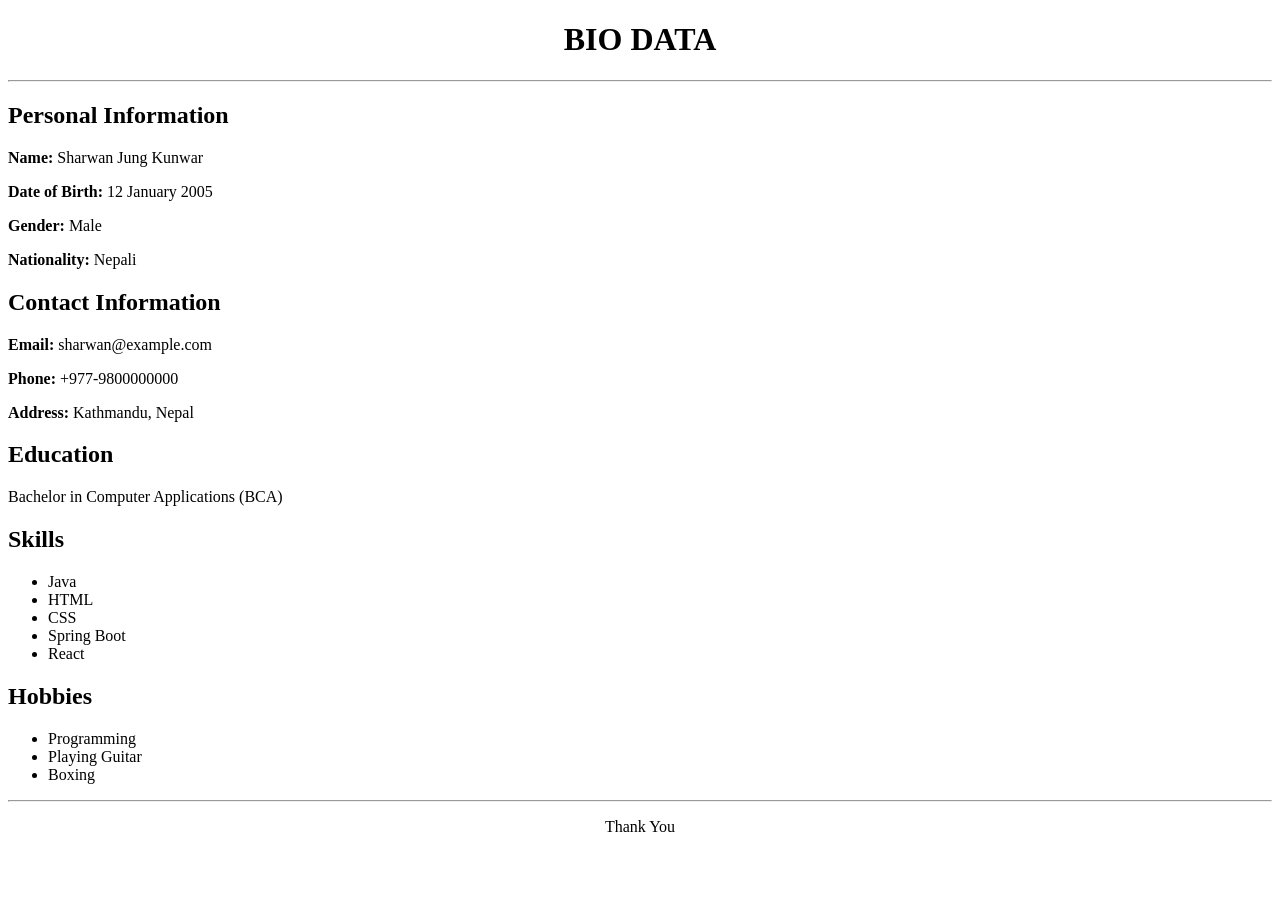
<file: College/labReport3rd/web/lab01/BioData.html>
<!DOCTYPE html>
<html>

<head>
    <title>Bio Data</title>
</head>

<body>

    <h1 align="center">BIO DATA</h1>

    <hr>

    <h2>Personal Information</h2>

    <p><b>Name:</b> Sharwan Jung Kunwar</p>
    <p><b>Date of Birth:</b> 12 January 2005</p>
    <p><b>Gender:</b> Male</p>
    <p><b>Nationality:</b> Nepali</p>

    <h2>Contact Information</h2>

    <p><b>Email:</b> sharwan@example.com</p>
    <p><b>Phone:</b> +977-9800000000</p>
    <p><b>Address:</b> Kathmandu, Nepal</p>

    <h2>Education</h2>

    <p>Bachelor in Computer Applications (BCA)</p>

    <h2>Skills</h2>

    <ul>
        <li>Java</li>
        <li>HTML</li>
        <li>CSS</li>
        <li>Spring Boot</li>
        <li>React</li>
    </ul>

    <h2>Hobbies</h2>

    <ul>
        <li>Programming</li>
        <li>Playing Guitar</li>
        <li>Boxing</li>
    </ul>

    <hr>

    <p align="center">Thank You</p>

</body>

</html>
</file>
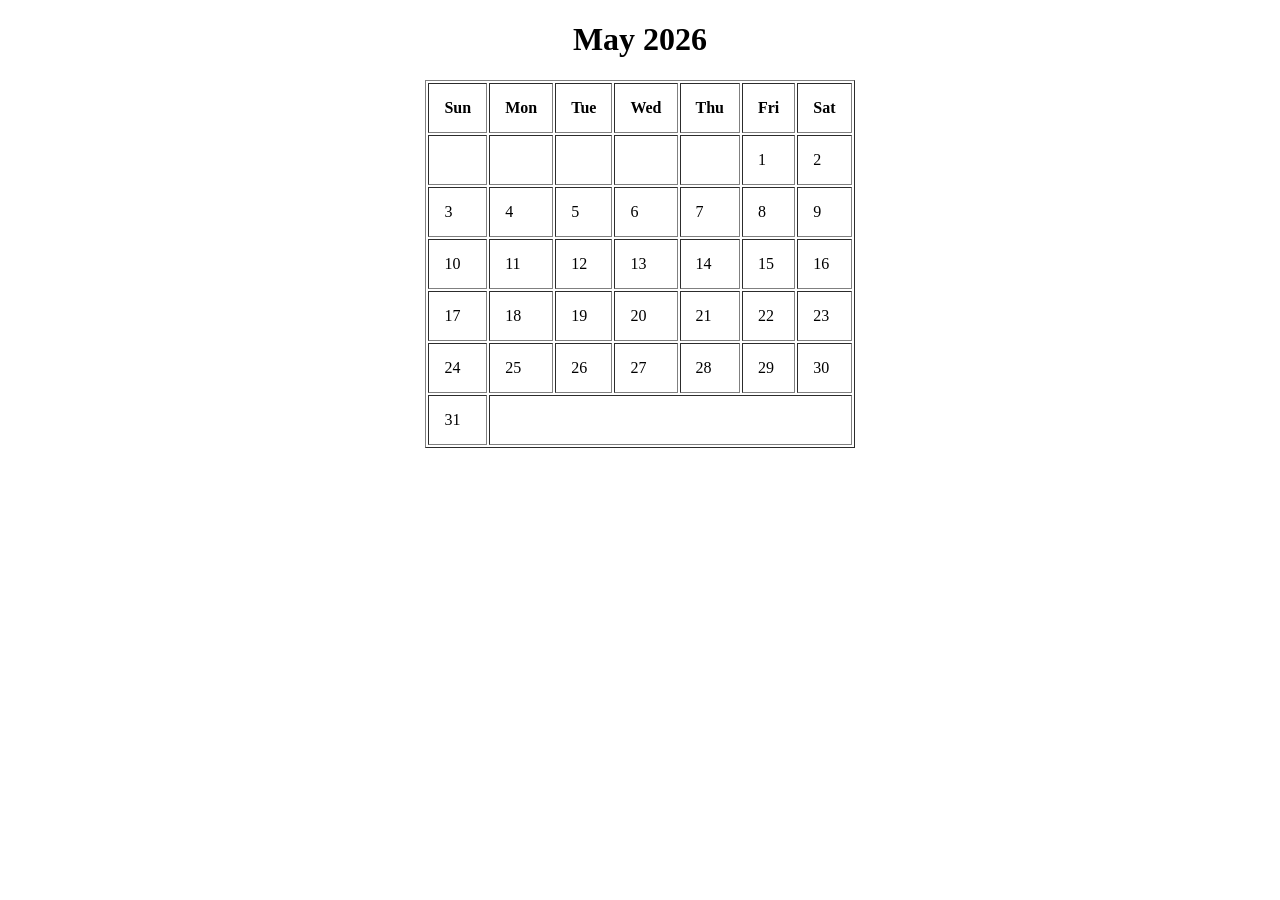
<file: College/labReport3rd/web/lab01/Calender.html>
<!DOCTYPE html>
<html>

<head>
    <title>Calendar</title>
</head>

<body>

    <h1 align="center">May 2026</h1>

    <table border="1" align="center" cellpadding="15">

        <tr>
            <th>Sun</th>
            <th>Mon</th>
            <th>Tue</th>
            <th>Wed</th>
            <th>Thu</th>
            <th>Fri</th>
            <th>Sat</th>
        </tr>

        <tr>
            <td></td>
            <td></td>
            <td></td>
            <td></td>
            <td></td>
            <td>1</td>
            <td>2</td>
        </tr>

        <tr>
            <td>3</td>
            <td>4</td>
            <td>5</td>
            <td>6</td>
            <td>7</td>
            <td>8</td>
            <td>9</td>
        </tr>

        <tr>
            <td>10</td>
            <td>11</td>
            <td>12</td>
            <td>13</td>
            <td>14</td>
            <td>15</td>
            <td>16</td>
        </tr>

        <tr>
            <td>17</td>
            <td>18</td>
            <td>19</td>
            <td>20</td>
            <td>21</td>
            <td>22</td>
            <td>23</td>
        </tr>

        <tr>
            <td>24</td>
            <td>25</td>
            <td>26</td>
            <td>27</td>
            <td>28</td>
            <td>29</td>
            <td>30</td>
        </tr>

        <tr>
            <td>31</td>
            <td colspan="6"></td>
        </tr>

    </table>

</body>

</html>
</file>
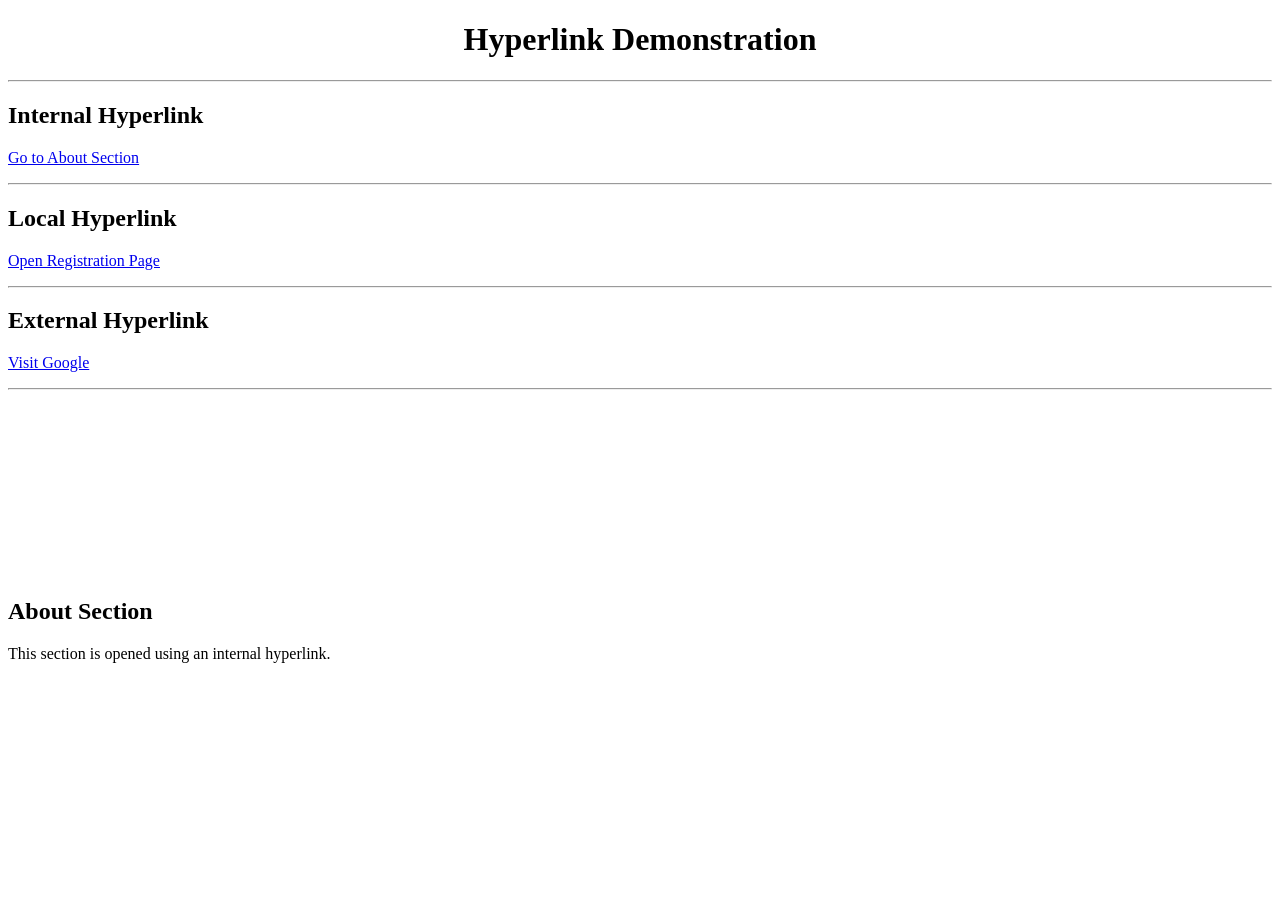
<file: College/labReport3rd/web/lab01/DemonstrationLinks.html>
<!DOCTYPE html>
<html>

<head>
    <title>Hyperlink Demo</title>
</head>

<body>

    <h1 align="center">Hyperlink Demonstration</h1>

    <hr>

    <!-- Internal Hyperlink -->
    <h2>Internal Hyperlink</h2>

    <p>
        <a href="#about">Go to About Section</a>
    </p>

    <hr>

    <!-- Local Hyperlink -->
    <h2>Local Hyperlink</h2>

    <p>
        <a href="registration.html">Open Registration Page</a>
    </p>

    <hr>

    <!-- External Hyperlink -->
    <h2>External Hyperlink</h2>

    <p>
        <a href="https://www.google.com" target="_blank">
            Visit Google
        </a>
    </p>

    <hr><br><br><br><br><br><br><br><br><br><br>

    <!-- About Section -->
    <h2 id="about">About Section</h2>

    <p>
        This section is opened using an internal hyperlink.
    </p>

</body>

</html>
</file>
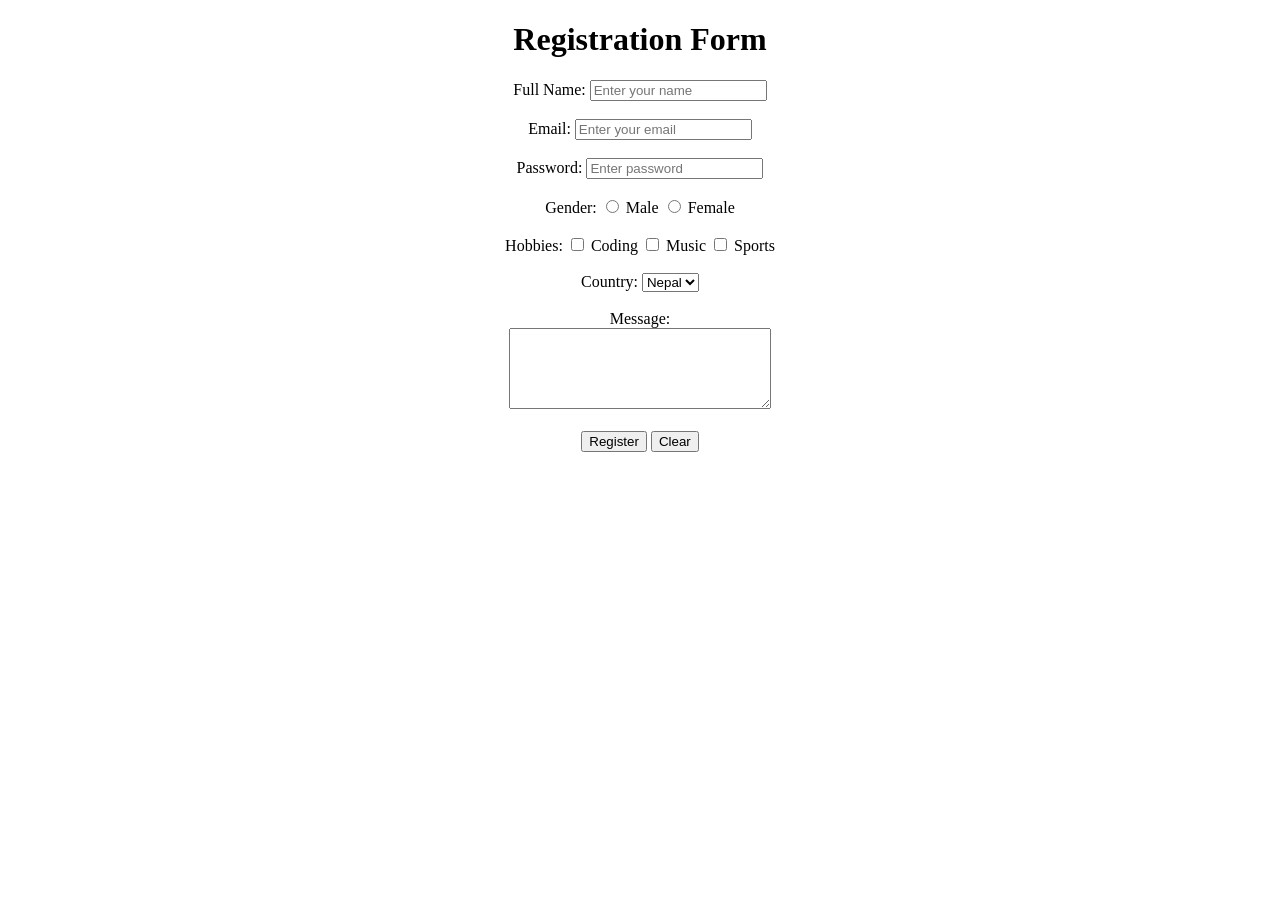
<file: College/labReport3rd/web/lab01/form.html>
<!DOCTYPE html>
<html>

<head>
    <title>Registration Form</title>
</head>

<body>

    <h1 align="center">Registration Form</h1>

    <form align="center">

        <label>Full Name:</label>
        <input type="text" placeholder="Enter your name">
        <br><br>

        <label>Email:</label>
        <input type="email" placeholder="Enter your email">
        <br><br>

        <label>Password:</label>
        <input type="password" placeholder="Enter password">
        <br><br>

        <label>Gender:</label>
        <input type="radio" name="gender"> Male
        <input type="radio" name="gender"> Female
        <br><br>

        <label>Hobbies:</label>
        <input type="checkbox"> Coding
        <input type="checkbox"> Music
        <input type="checkbox"> Sports
        <br><br>

        <label>Country:</label>
        <select>
            <option>Nepal</option>
            <option>India</option>
            <option>USA</option>
        </select>
        <br><br>

        <label>Message:</label>
        <br>
        <textarea rows="5" cols="30"></textarea>
        <br><br>

        <input type="submit" value="Register">
        <input type="reset" value="Clear">

    </form>

</body>

</html>
</file>
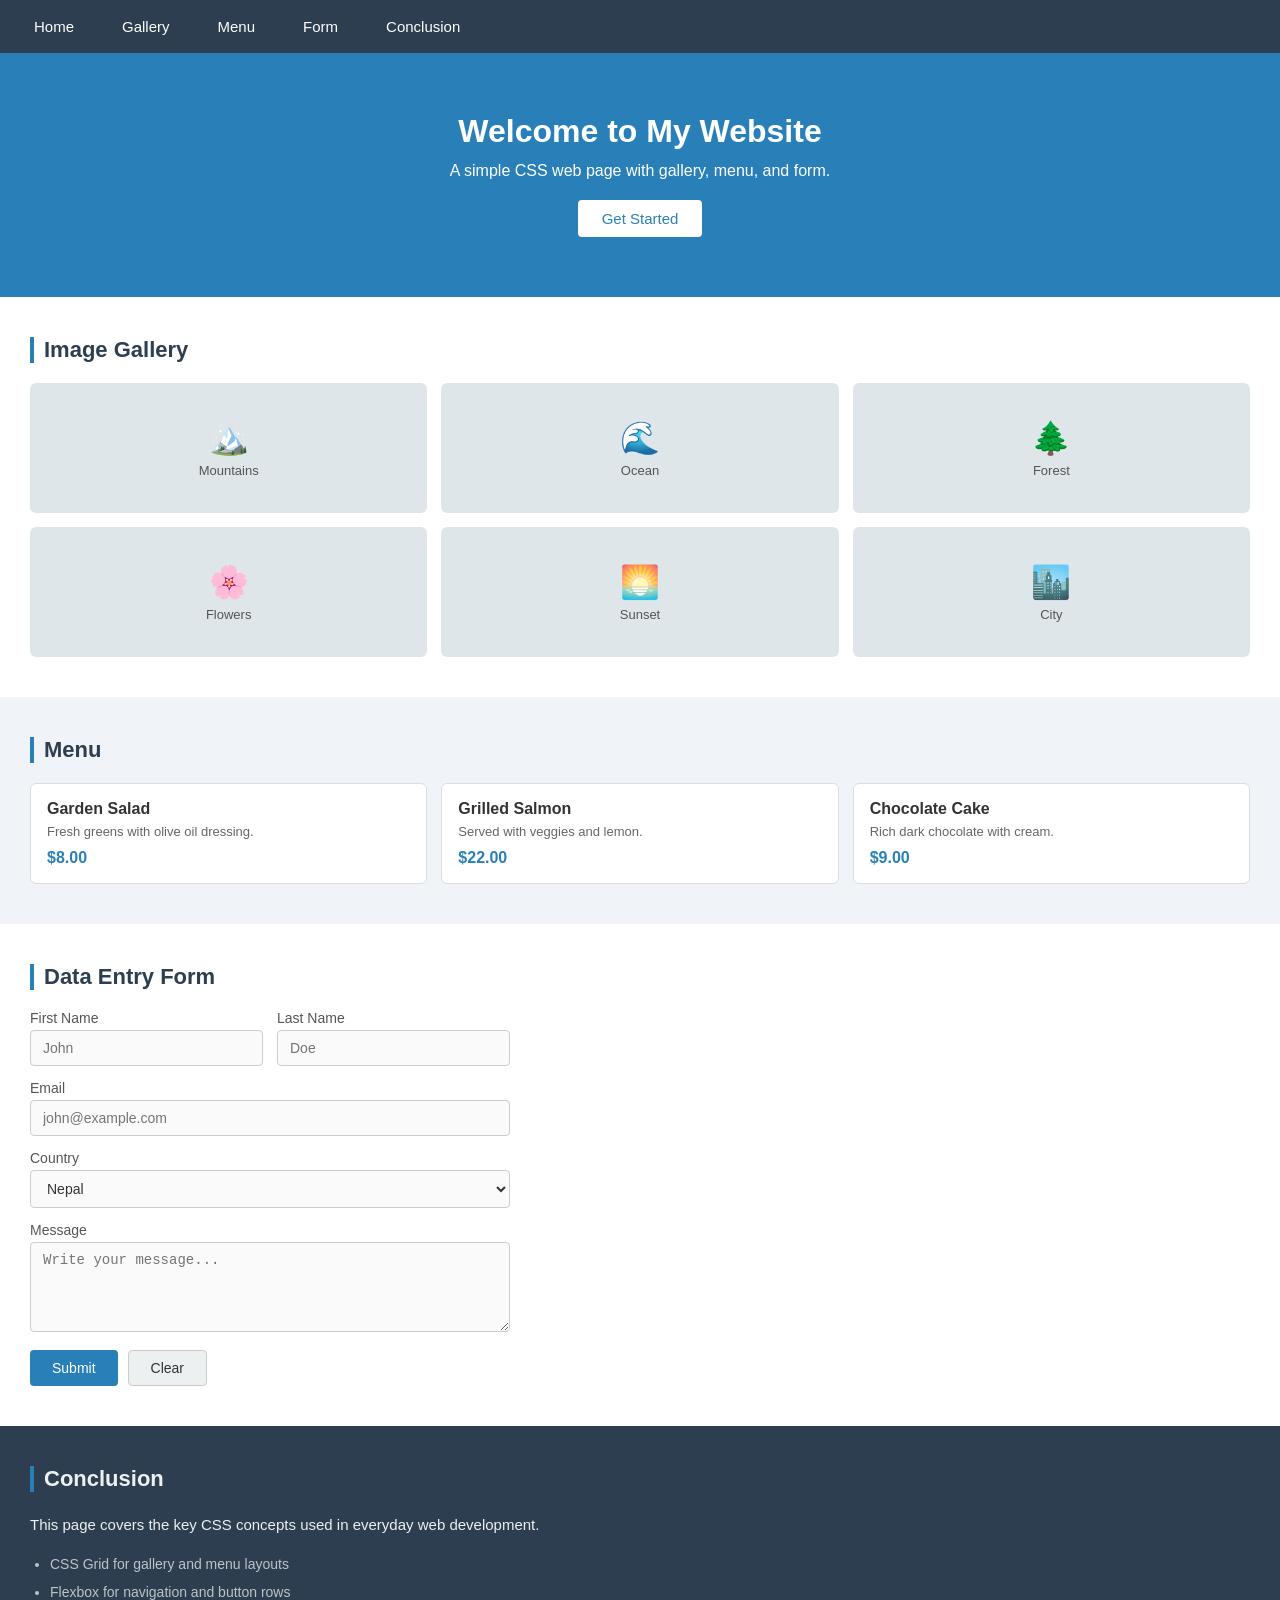
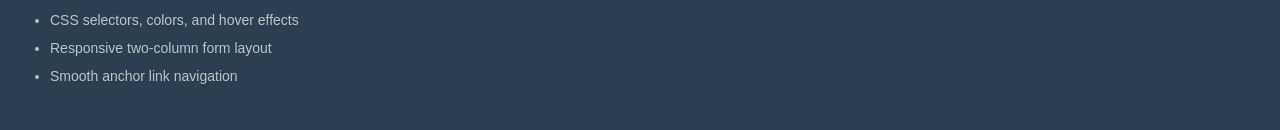
<file: College/labReport3rd/web/lab02/code.html>
<!DOCTYPE html>
<html lang="en">

<head>
    <meta charset="UTF-8">
    <title>CSS Web Page</title>
    <style>
        * {
            margin: 0;
            padding: 0;
            box-sizing: border-box;
        }

        body {
            font-family: Arial, sans-serif;
            background: #f5f5f5;
            color: #333;
        }

        /* ── Navigation Menu ── */
        nav {
            background: #2c3e50;
            padding: 12px 20px;
            display: flex;
            gap: 20px;
            align-items: center;
        }

        nav a {
            color: #fff;
            text-decoration: none;
            font-size: 15px;
            padding: 6px 14px;
            border-radius: 4px;
        }

        nav a:hover {
            background: #1a252f;
        }

        /* ── Home Page ── */
        #home {
            background: #2980b9;
            color: white;
            text-align: center;
            padding: 60px 20px;
        }

        #home h1 {
            font-size: 32px;
            margin-bottom: 12px;
        }

        #home p {
            font-size: 16px;
            margin-bottom: 20px;
        }

        #home button {
            padding: 10px 24px;
            background: white;
            color: #2980b9;
            border: none;
            border-radius: 4px;
            font-size: 15px;
            cursor: pointer;
        }

        #home button:hover {
            background: #ecf0f1;
        }

        /* ── Section wrapper ── */
        section {
            padding: 40px 30px;
        }

        section h2 {
            font-size: 22px;
            margin-bottom: 20px;
            color: #2c3e50;
            border-left: 4px solid #2980b9;
            padding-left: 10px;
        }

        /* ── Image Gallery ── */
        #gallery {
            background: #fff;
        }

        .gallery-grid {
            display: grid;
            grid-template-columns: repeat(3, 1fr);
            gap: 14px;
        }

        .gallery-grid div {
            background: #dfe6e9;
            border-radius: 6px;
            height: 130px;
            display: flex;
            flex-direction: column;
            align-items: center;
            justify-content: center;
            font-size: 32px;
        }

        .gallery-grid span {
            font-size: 13px;
            margin-top: 6px;
            color: #555;
        }

        /* ── Menu ── */
        #menu {
            background: #f0f4f8;
        }

        .menu-grid {
            display: grid;
            grid-template-columns: repeat(3, 1fr);
            gap: 14px;
        }

        .menu-card {
            background: #fff;
            border: 1px solid #ddd;
            border-radius: 6px;
            padding: 16px;
        }

        .menu-card h3 {
            font-size: 16px;
            margin-bottom: 6px;
        }

        .menu-card p {
            font-size: 13px;
            color: #666;
            margin-bottom: 10px;
        }

        .menu-card .price {
            font-weight: bold;
            color: #2980b9;
        }

        /* ── Data Entry Form ── */
        #form-section {
            background: #fff;
        }

        form {
            max-width: 480px;
            display: flex;
            flex-direction: column;
            gap: 14px;
        }

        form label {
            font-size: 14px;
            color: #555;
            margin-bottom: 4px;
            display: block;
        }

        form input,
        form select,
        form textarea {
            width: 100%;
            padding: 9px 12px;
            border: 1px solid #ccc;
            border-radius: 4px;
            font-size: 14px;
            color: #333;
            background: #fafafa;
        }

        form textarea {
            height: 90px;
            resize: vertical;
        }

        .form-row {
            display: grid;
            grid-template-columns: 1fr 1fr;
            gap: 14px;
        }

        .btn-row {
            display: flex;
            gap: 10px;
        }

        .btn-submit {
            padding: 9px 22px;
            background: #2980b9;
            color: white;
            border: none;
            border-radius: 4px;
            font-size: 14px;
            cursor: pointer;
        }

        .btn-submit:hover {
            background: #1f6f9c;
        }

        .btn-clear {
            padding: 9px 22px;
            background: #ecf0f1;
            color: #333;
            border: 1px solid #ccc;
            border-radius: 4px;
            font-size: 14px;
            cursor: pointer;
        }

        /* ── Conclusion ── */
        #conclusion {
            background: #2c3e50;
            color: #ecf0f1;
        }

        #conclusion h2 {
            color: #ecf0f1;
            border-left-color: #2980b9;
        }

        #conclusion p {
            font-size: 15px;
            margin-bottom: 12px;
            line-height: 1.7;
        }

        #conclusion ul {
            padding-left: 20px;
            line-height: 2;
            font-size: 14px;
            color: #bdc3c7;
        }
    </style>
</head>

<body>

    <!-- Navigation Menu -->
    <nav>
        <a href="#home">Home</a>
        <a href="#gallery">Gallery</a>
        <a href="#menu">Menu</a>
        <a href="#form-section">Form</a>
        <a href="#conclusion">Conclusion</a>
    </nav>

    <!-- Home Page -->
    <div id="home">
        <h1>Welcome to My Website</h1>
        <p>A simple CSS web page with gallery, menu, and form.</p>
        <button onclick="document.getElementById('gallery').scrollIntoView()">Get Started</button>
    </div>

    <!-- Image Gallery -->
    <section id="gallery">
        <h2>Image Gallery</h2>
        <div class="gallery-grid">
            <div>🏔️ <span>Mountains</span></div>
            <div>🌊 <span>Ocean</span></div>
            <div>🌲 <span>Forest</span></div>
            <div>🌸 <span>Flowers</span></div>
            <div>🌅 <span>Sunset</span></div>
            <div>🏙️ <span>City</span></div>
        </div>
    </section>

    <!-- Menu -->
    <section id="menu">
        <h2>Menu</h2>
        <div class="menu-grid">
            <div class="menu-card">
                <h3>Garden Salad</h3>
                <p>Fresh greens with olive oil dressing.</p>
                <span class="price">$8.00</span>
            </div>
            <div class="menu-card">
                <h3>Grilled Salmon</h3>
                <p>Served with veggies and lemon.</p>
                <span class="price">$22.00</span>
            </div>
            <div class="menu-card">
                <h3>Chocolate Cake</h3>
                <p>Rich dark chocolate with cream.</p>
                <span class="price">$9.00</span>
            </div>
        </div>
    </section>

    <!-- Data Entry Form -->
    <section id="form-section">
        <h2>Data Entry Form</h2>
        <form onsubmit="return false">
            <div class="form-row">
                <div>
                    <label>First Name</label>
                    <input type="text" placeholder="John">
                </div>
                <div>
                    <label>Last Name</label>
                    <input type="text" placeholder="Doe">
                </div>
            </div>
            <div>
                <label>Email</label>
                <input type="email" placeholder="john@example.com">
            </div>
            <div>
                <label>Country</label>
                <select>
                    <option>Nepal</option>
                    <option>India</option>
                    <option>USA</option>
                    <option>UK</option>
                </select>
            </div>
            <div>
                <label>Message</label>
                <textarea placeholder="Write your message..."></textarea>
            </div>
            <div class="btn-row">
                <button class="btn-submit" type="submit">Submit</button>
                <button class="btn-clear" type="reset">Clear</button>
            </div>
        </form>
    </section>

    <!-- Conclusion -->
    <section id="conclusion">
        <h2>Conclusion</h2>
        <p>This page covers the key CSS concepts used in everyday web development.</p>
        <ul>
            <li>CSS Grid for gallery and menu layouts</li>
            <li>Flexbox for navigation and button rows</li>
            <li>CSS selectors, colors, and hover effects</li>
            <li>Responsive two-column form layout</li>
            <li>Smooth anchor link navigation</li>
        </ul>
    </section>

</body>

</html>
</file>
